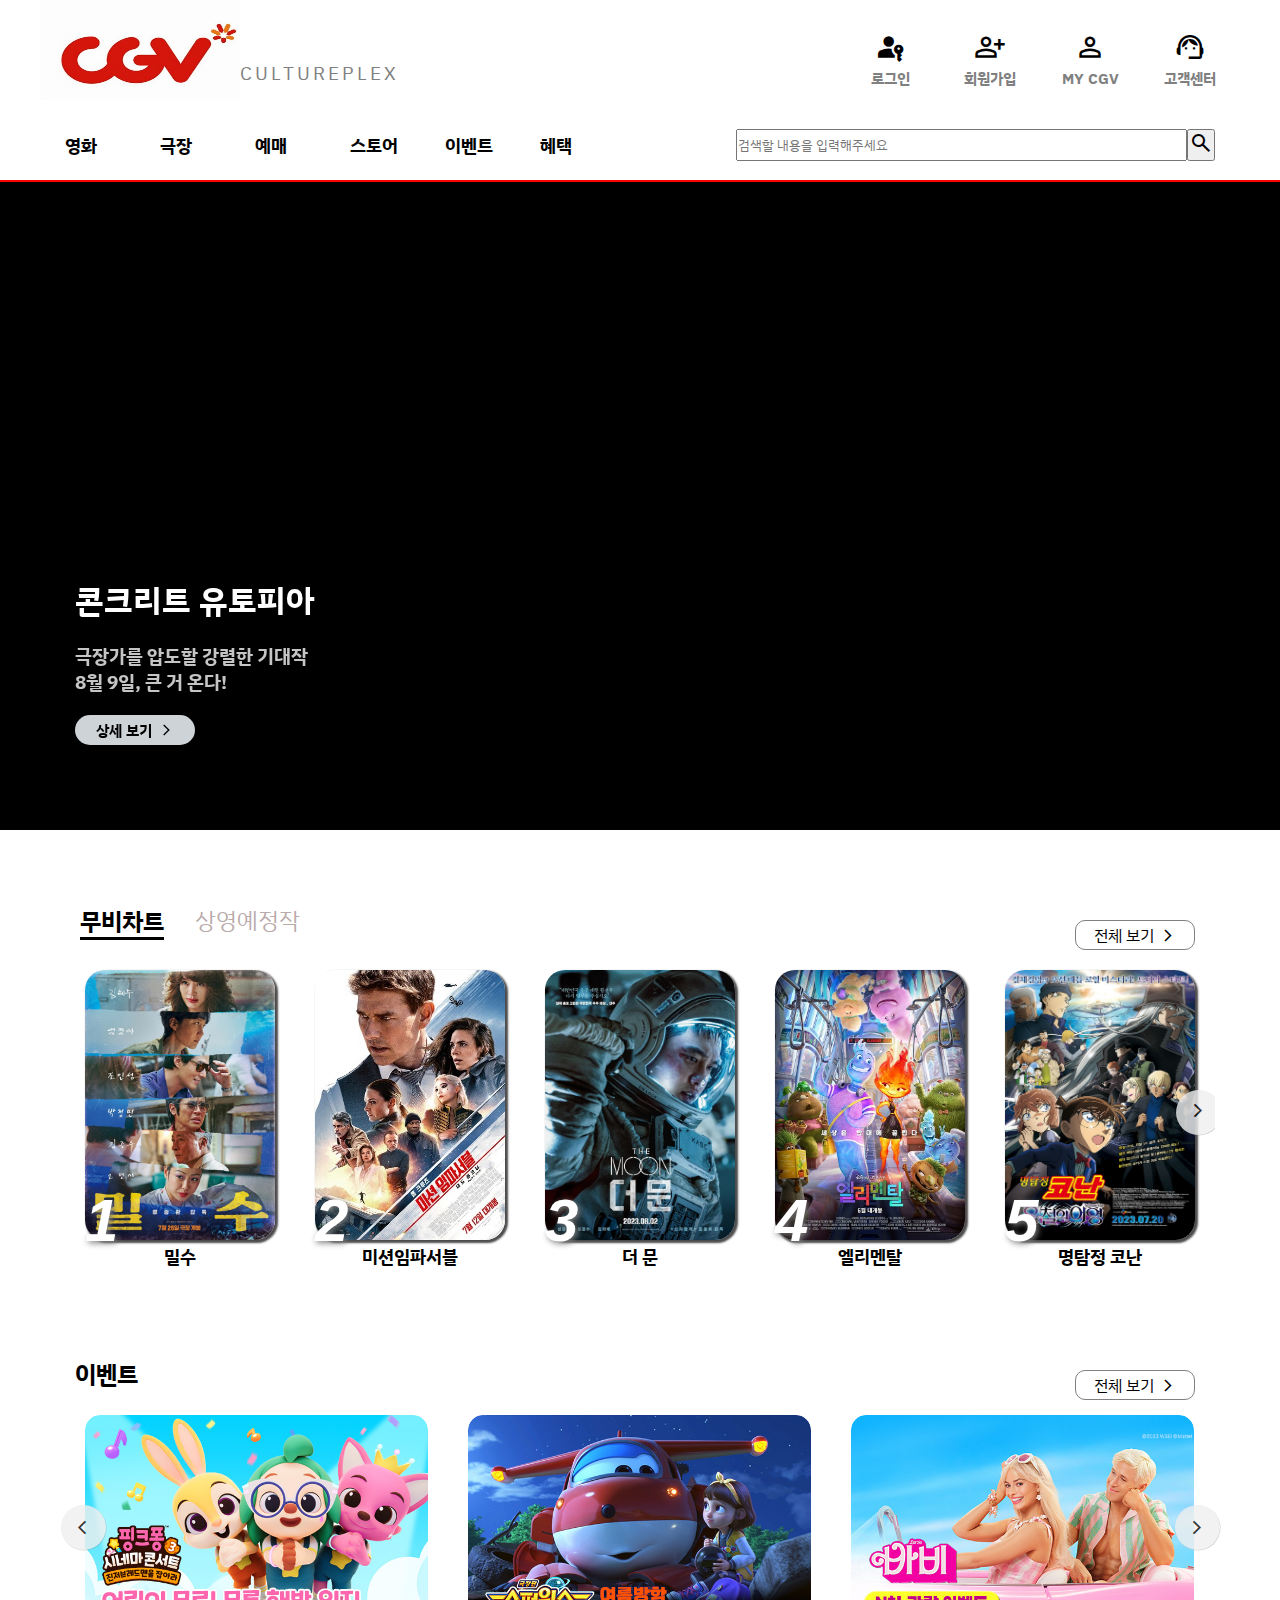
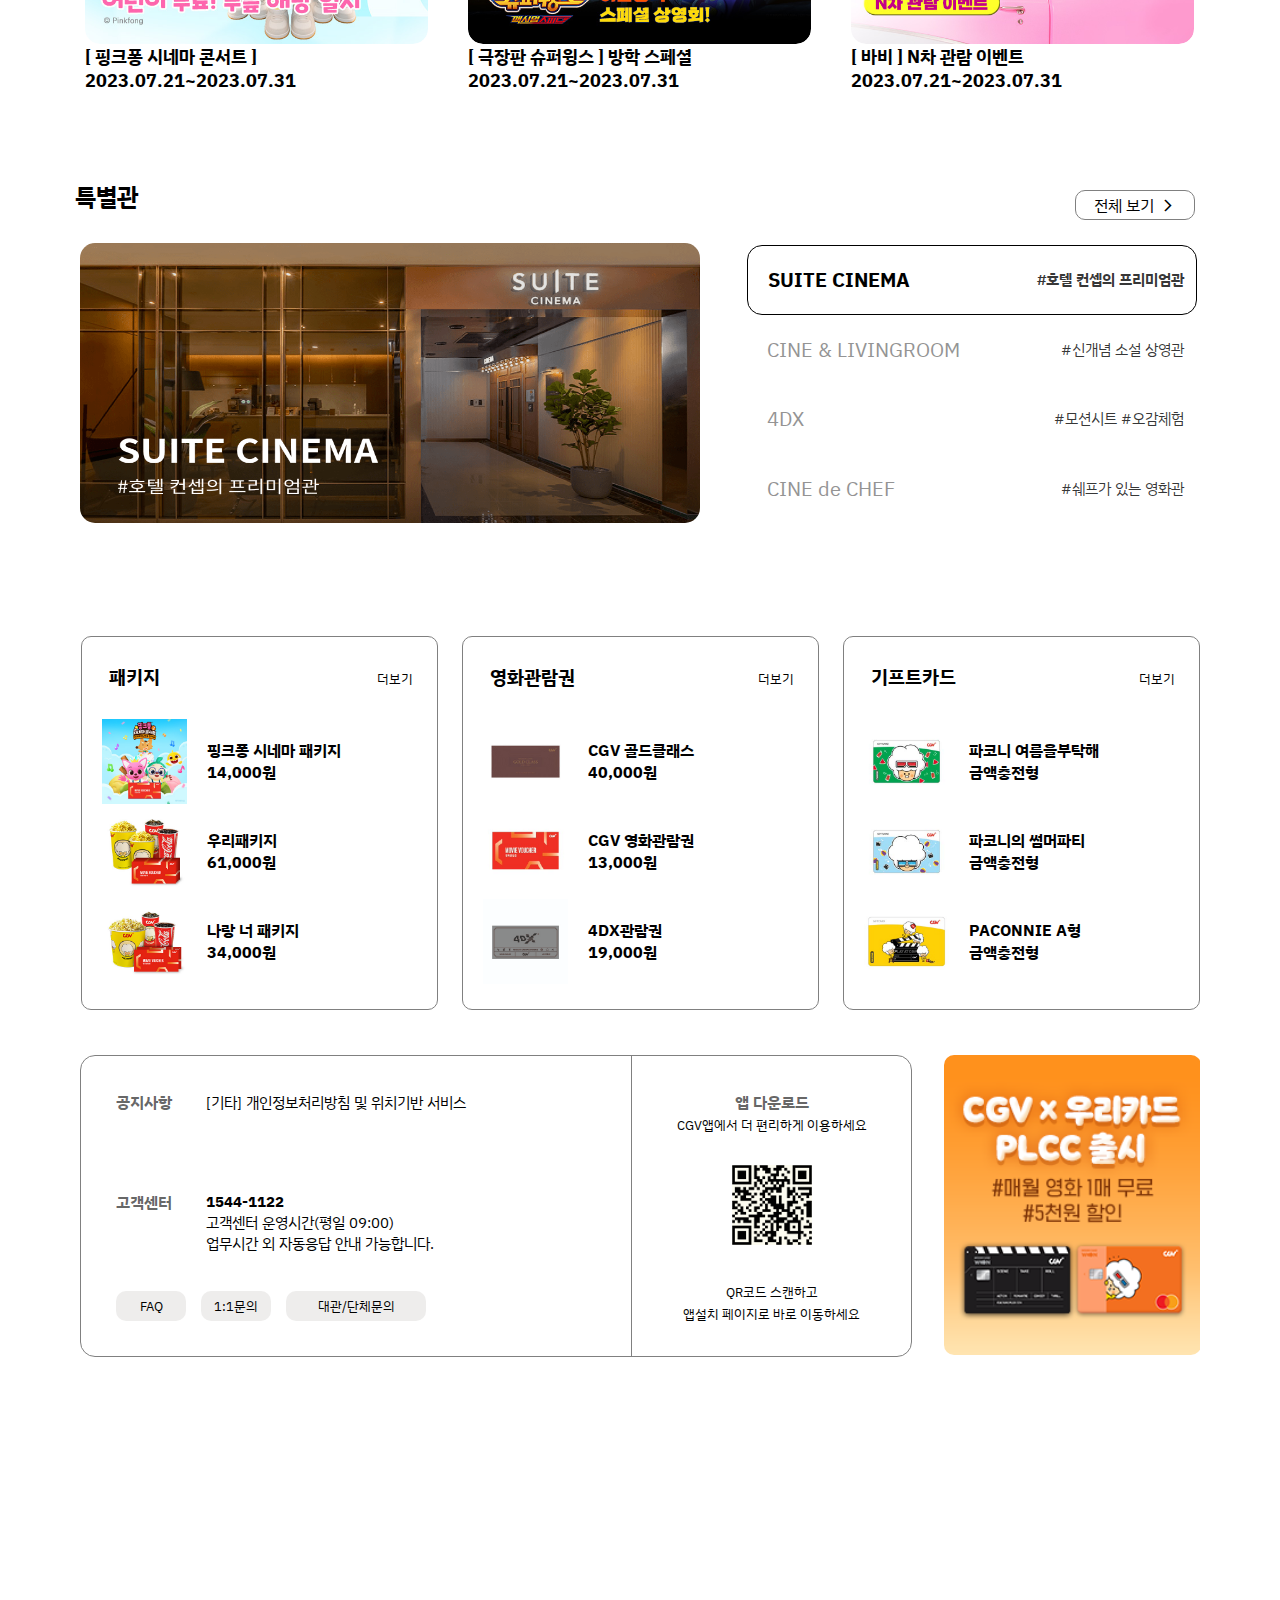
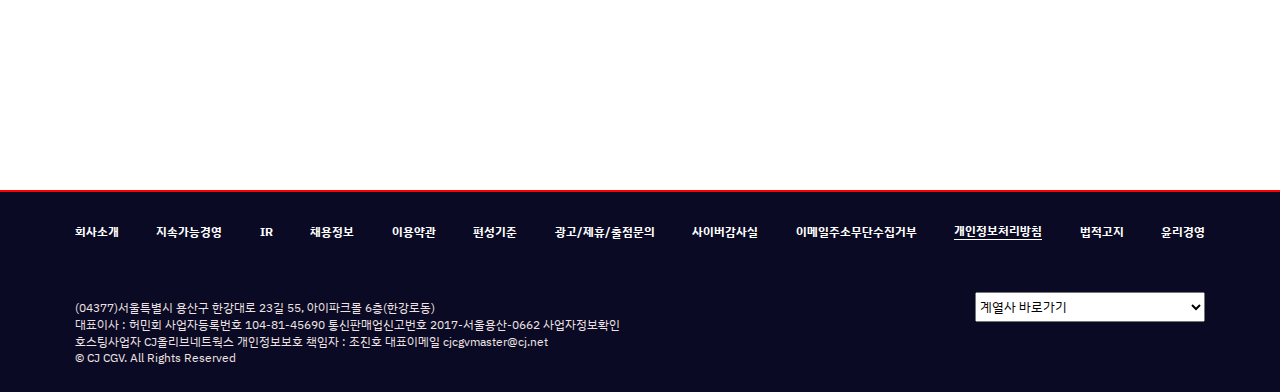
<file: index.html>
<!DOCTYPE html>

<html lang="en">
<head>
<meta charset="UTF-8">
<meta name="viewport" content="width=device-width, initial-scale=1.0">
<meta http-equiv="X-UA-Compatible" content="IE-edge" />

<script src="js/jquery-3.6.4.min.js"></script>
<script src="js/chartSlide.js" defer></script>
<link href="css/style.css" rel="stylesheet">
<script src="js/script.js" defer></script>
<link rel="stylesheet" href="https://fonts.googleapis.com/css2?family=Material+Symbols+Outlined:opsz,wght,FILL,GRAD@48,400,0,0" />
<link rel="preconnect" href="https://fonts.googleapis.com">
<link rel="preconnect" href="https://fonts.gstatic.com" crossorigin>
<link href="https://fonts.googleapis.com/css2?family=IBM+Plex+Sans+KR:wght@300;400&display=swap" rel="stylesheet">
<title>CGV</title>
</head>


<body >
<div class="totalWrap">
<header class="header" >
    <div id="head">
        <nav>
            <div id="mainMenu">
                <ul class="mainMenu">
                <li>          
                    <a href="http://bokbok1234.dothome.co.kr/index.html"> <img src="img/logo_white.jpg" alt="메인로고" class="logo"/></a>
                </li>
                <li>
                    <a href="#"><h2>영화</h2></a>
                    <dl class="subMenu">
                    <dt class="dtTitle"> 영화
                    </dt>
                        <dd><h3>무비차트</h3></dd>
                        <dd><h3>아트하우스</h3></dd>
                        <dd><h3>ICECON</h3></dd>
                    </dl>
                </li>
                <li><a href="#"><h2>극장</h2></a></li>
                <li>
                    <a href="#"><h2>예매</h2></a>
                    <dl class="subMenu"><dt class="dtTitle">
                        예매
                    </dt>
                        <dd><h3>CGV 극장</h3></dd>
                        <dd><h3>특별관</h3></dd>
                    </dl>
                </li>
                <li><a href="#"></a><h2>스토어</h2>
                   
                </li>
                <li><a href="http://bokbok1234.dothome.co.kr/event.html"><h2>이벤트</h2></a>
                    <dl class="subMenu"><dt class="dtTitle">
                        이벤트
                    </dt>
                        <dd><h3>SPECIAL</h3></dd>
                        <dd><h3>영화/예매</h3></dd>
                        <dd><h3>멤버십/CLUB</h3></dd>
                        <dd><h3>제휴할인</h3></dd>
                    </dl>
                </li>
                <li><a href="#"><h2>혜택</h2></a>
                    <dl class="subMenu"><dt class="dtTitle">
                        혜택
                    </dt>
                        <dd><h3>CGV 할인정보</h3></dd>
                        <dd><h3>CLUB 서비스</h3></dd>
                        <dd><h3>VIP 라운지</h3></dd>
                    </dl>
                </li>
                <li>
                    <dl class="subMenu search">
                        <dd>
                            <label for="search"></label>
                            <input type="text" id="search" placeholder="검색할 내용을 입력해주세요"/>
                            <button><span class="material-symbols-outlined">
                                search
                                </span></button>

                        </dd>
                    </dl>
                </li>
            </ul>
            <ul class="userMenu">
               <li ><h2><a href="http://bokbok1234.dothome.co.kr/login.html">로그인</a></h2></li>
                <li><h2><a href="#">회원가입</a></h2></li>
            </ul>
         </div>
        </nav>
    </div>
    <div class="topSection">
        <div class="topContentsWrap">
        <div class="topContents">
            <a href="http://bokbok1234.dothome.co.kr/index.html"> <img src="img/logo_white.jpg" alt="메인로고" class="logo2"/></a>
            <span>CULTUREPLEX</span>
        </div>
        <div class="topLoginSection">
            <ul>
                <li><a href="http://bokbok1234.dothome.co.kr/login.html"><span class="material-symbols-outlined">
                    passkey
                    </span><h4 >로그인</h4></a></li>
                <li><span class="material-symbols-outlined">
                    person_add
                    </span><h4>회원가입</h4>
                </li>
                <li><span class="material-symbols-outlined">
                    person
                    </span><h4>MY CGV</h4></li>
                <li><span class="material-symbols-outlined">
                    support_agent
                    </span><h4>고객센터</h4></li>
            </ul>
        </div>
    </div>
    </div>
    <div id="topHead">
        <nav >
            <div id="mainMenu2">
                <ul class="mainMenu2">
                <li>
                    <a href="#"><h2>영화</h2></a>
                    <dl class="subMenu2">
                    <dt class="dtTitle"> 영화
                    </dt>
                        <dd><h3>무비차트</h3></dd>
                        <dd><h3>아트하우스</h3></dd>
                        <dd><h3>ICECON</h3></dd>
                    </dl>
                </li>
                <li><a href="#"><h2>극장</h2></a></li>
                <li>
                    <a href="#"><h2>예매</h2></a>
                    <dl class="subMenu2"><dt class="dtTitle">
                        예매
                    </dt>
                        <dd><h3>CGV 극장</h3></dd>
                        <dd><h3>특별관</h3></dd>
                    </dl>
                </li>
                <li><a href="#"><h2>스토어</h2></a>
                   
                </li>
                <li><a href="http://bokbok1234.dothome.co.kr/event.html"><h2>이벤트</h2></a>
                    <dl class="subMenu2"><dt class="dtTitle">
                        이벤트
                    </dt>
                        <dd><h3>SPECIAL</h3></dd>
                        <dd><h3>영화/예매</h3></dd>
                        <dd><h3>멤버십/CLUB</h3></dd>
                        <dd><h3>제휴할인</h3></dd>
                    </dl>
                </li>
                <li><a href="#"><h2>혜택</h2></a>
                    <dl class="subMenu2"><dt class="dtTitle">
                        혜택
                    </dt>
                        <dd><h3>CGV 할인정보</h3></dd>
                        <dd><h3>CLUB 서비스</h3></dd>
                        <dd><h3>VIP 라운지</h3></dd>
                    </dl>
                </li>
                
            </ul>
            <div class="topSearch">
                
                <label for="search2"></label>
                <input type="text" id="search2" placeholder="검색할 내용을 입력해주세요"/>
                 <button><span class="material-symbols-outlined">
                        search
                </span>
                </button>

            </div>
         </div>
        </nav>
    </div>
</header>
<main class="main">
    <div class="bannerWrap">
        <div class="mainBanner">
          <div id="first">
            <ul class="bannerTap" >        
                <li>
                    <iframe width="1500" height="600" src="https://www.youtube.com/embed/hAO9a1xSo3M?mute=1&autoplay=1&rel=0&loop=1&playlist=hAO9a1xSo3M&background=1&controls=0"
                    title="YouTube video player" frameborder="0" 
                    allow="accelerometer; autoplay; clipboard-write; encrypted-media; gyroscope; picture-in-picture; web-share" allowfullscreen></iframe>               
                </li>
            </ul>
            <div class="bannerTitle" >
                <h1>콘크리트 유토피아</h1>
                <h3>극장가를 압도할 강렬한 기대작 8월 9일, 큰 거 온다!</h3>
                <button>상세 보기<span class="material-symbols-outlined">
                    arrow_forward_ios
                    </span></button>
            </div>
         </div>
         <div id="second">
            <ul class="bannerTap" >        
                <li>
                    <iframe width="1500" height="600" src="https://www.youtube.com/embed/5O3g8nwlXHo?mute=1&autoplay=1&rel=0&loop=1&playlist=5O3g8nwlXHo&background=1&controls=0"
                    title="YouTube video player" frameborder="0" 
                    allow="accelerometer; autoplay; clipboard-write; encrypted-media; gyroscope; picture-in-picture; web-share" allowfullscreen></iframe>               
                </li>
            </ul>
            <div class="bannerTitle" >
                <h1>더 문</h1>
                <h3>올여름, 우리 같이 달 보러 갈래? <br>광활한 우주의 스펙터클, 예매 GO!</h3>
                <button >상세 보기<span class="material-symbols-outlined">
                    arrow_forward_ios
                    </span></button>
            </div>
        </div>
        <div id="third">
            <ul class="bannerTap" >        
                <li>
                    <iframe width="1200" height="700" src="https://www.youtube.com/embed/59QwUrmzqgM?mute=1&autoplay=1&rel=0&loop=1&playlist=59QwUrmzqgM&background=1&controls=0&start=78"
                    title="YouTube video player" frameborder="0" 
                    allow="accelerometer; autoplay; clipboard-write; encrypted-media; gyroscope; picture-in-picture; web-share" allowfullscreen></iframe>               
                </li>
            </ul>
            <div class="bannerTitle" >
                <h1>메가로돈2</h1>
                <h3>제이슨 스타뎀 VS 메가로돈 리매치!<br>8월 15일 극장 대개봉</h3>
                <button>상세 보기<span class="material-symbols-outlined">
                    arrow_forward_ios
                    </span></button>
            </div>
        </div>
        </div>
    </div>
    <div class="contentWrap">
        <div class="movieTapWrap">
            <ul class="movieTap">
                <li><a href="#panel1" class="on">무비차트</a></li>
                <li><a href="#panel2" >상영예정작</a></li>
            </ul>
            <button class="movieBtn">전체 보기<span class="material-symbols-outlined">
                arrow_forward_ios
                </span></button>
        <div class="tapContents">
            <div class="panel" id="panel1">
                <ul class="movieInfo movieInfo1">
                    <li ><span class="span1">1</span><img src="img/movie1.jpg"  alt="차트1영화"/><span class="span">밀수</span></li>
                    <li ><span class="span1">2</span><img src="img/movie2.jpg"  alt="차트2영화"/><span class="span">미션임파서블</span></li>
                    <li ><span class="span1">3</span><img src="img/movie3.jpeg"  alt="차트3영화"/><span class="span">더 문</span></li>
                    <li ><span class="span1">4</span><img src="img/movie4.jpg" alt="차트4영화"/><span class="span">엘리멘탈</span></li>
                    <li ><span class="span1">5</span><img src="img/movie5.jpg"  alt="차트5영화"/><span class="span">명탐정 코난</span></li>
                    <li ><span class="span1">6</span><img src="img/movie6.jpg"  alt="차트1영화"/><span class="span">비공식 작전</span></li>
                    <li ><span class="span1">7</span><img src="img/movie7.jpg"  alt="차트2영화"/><span class="span">오펜하이머</span></li>
                    <li ><span class="span1">8</span><img src="img/movie8.jpg"  alt="차트3영화"/><span class="span">바비</span></li>
                    <li ><span class="span1">9</span><img src="img/movie9.jpg" alt="차트4영화"/><span class="span">콘크리트 유토피아</span></li>
                    <li ><span class="span1">10</span><img src="img/movie10.jpg"  alt="차트5영화"/><span class="span">인시디어스</span></li>
                </ul>
            </div>
            <div class="panel" id="panel2">
                <ul class="movieInfo">
                    <li><span class="span1">1</span><img src="img/p4.jpg" alt="예정1영화"/><span class="span">핑크퐁 콘서트</span></li>
                    <li><span class="span1">2</span><img src="img/movie1.jpg"  alt="예정2영화"/><span class="span">밀수</span></li>
                    <li><span class="span1">3</span><img src="img/p1.jpeg"  alt="예정3영화"/><span class="span">비닐하우스</span></li>
                    <li><span class="span1">4</span><img src="img/p2.jpg"  alt="예정4영화"/><span class="span">에고이스트</span></li>
                    <li><span class="span1">5</span><img src="img/p3.jpg"  alt="예정5영화"/><span class="span">헌티드 멘션</span></li>
                    <li><span class="span1">6</span><img src="img/p6.jpg" alt="예정1영화"/><span class="span">몬스터 패밀리2</span></li>
                    <li><span class="span1">7</span><img src="img/p7.jpg"  alt="예정2영화"/><span class="span">다섯번째 홍추</span></li>
                    <li><span class="span1">8</span><img src="img/p8.jpg"  alt="예정3영화"/><span class="span">살바도르 달리</span></li>
                    <li><span class="span1">9</span><img src="img/p9.jpg"  alt="예정4영화"/><span class="span">마에스트로</span></li>
                    <li><span class="span1">10</span><img src="img/p10.jpg"  alt="예정5영화"/><span class="span">이름없는 춤</span></li>
                </ul>
            </div>
        </div>
            <button class="left moveBtn">
                <span class="material-symbols-outlined">
                    arrow_back_ios
                </span>
            </button>
            <button class="right moveBtn">
                <span class="material-symbols-outlined">
                    arrow_forward_ios
                </span>
            </button>
           

        </div>
    </div>
    <div class="eventWarp">
        <div class="eventContentsWrap">
            <h2>이벤트</h2>
            <button class="movieBtn" >전체 보기<span class="material-symbols-outlined">
                arrow_forward_ios
                </span></button>
            <ul class="eventContents">
                <li><div class="a">
                    <img src="img/event1.jpg" alt="이벤트1"/></div>
                    <h4>[ 핑크퐁 시네마 콘서트 ]</h4>
                    <p>2023.07.21~2023.07.31</p>
                </li>
                <li><div class="a"> <img src="img/event2.jpg" alt="이벤트2"/></div>
                    <h4>[ 극장판 슈퍼윙스 ] 방학 스페셜</h4>
                    <p>2023.07.21~2023.07.31</p>
                </li>
                <li><div class="a"><img src="img/event3.jpg" alt="이벤트3"/></div>
                    <h4>[ 바비 ] N차 관람 이벤트</h4>
                    <p>2023.07.21~2023.07.31</p>
                </li>
                <li><div class="a"><img src="img/event4.jpg" alt="이벤트4"/></div>
                    <h4>[ 한국영화BIG3 ] IMAX</h4>
                    <p>2023.06.21~2023.09.31</p>
                </li>
                <li><div class="a"><img src="img/event5.jpg" alt="이벤트5"/></div>
                    <h4>[ 밀수 ] 필름마크</h4>
                    <p>2023.07.15~2023.08.31</p>
                </li>
                <li><div class="a"><img src="img/event6.jpg" alt="이벤트6"/></div>
                    <h4>[ 엘리멘탈 ] 흥행감사 이벤트</h4>
                    <p>2023.07.18~2023.07.26</p>
                </li>
            </ul>
            <button class="left2 moveBtn">
                <span class="material-symbols-outlined">
                    arrow_back_ios
                </span>
            </button>
            <button class="right2 moveBtn">
                <span class="material-symbols-outlined">
                    arrow_forward_ios
                </span>
            </button>
        </div>
        
    </div>
    <div class="theaterWrap">
        <h2>특별관</h2>
        <button class="movieBtn">전체 보기<span class="material-symbols-outlined">
            arrow_forward_ios
            </span></button>

        <div class="theaterTapWrap">
            <ul class="theaterTap">
                <li><a href="#theaterPanel1" class="oon theaterTap1">SUITE CINEMA<span class="span2">#호텔 컨셉의 프리미엄관</span></a></li>
                <li><a href="#theaterPanel2" class="theaterTap2">CINE & LIVINGROOM<span class="span2">#신개념 소설 상영관</span></a></li>
                <li><a href="#theaterPanel3" class="theaterTap3">4DX<span class="span2">#모션시트 #오감체험</span></a></li>
                <li><a href="#theaterPanel4" class="theaterTap4">CINE de CHEF<span class="span2">#쉐프가 있는 영화관</span></a></li>
            </ul>
        </div>
        <div class="theaterContents">
            <div class="theaterPanel" id="theaterPanel1">
                <ul class="specialT">
                    <li><a href="#"><div class="a"><img src="img/special1.png"  alt="특별관1"/></div></a></li>
                </ul>
            </div>
            <div class="theaterPanel" id="theaterPanel2">
                <ul class="specialT">
                    <li><a href="#"><div class="a"><img src="img/special2.png"  alt="특별관2"/></div> </a></li>
                </ul>
            </div>
            <div class="theaterPanel" id="theaterPanel3">
                <ul class="specialT">
                    <li><a href="#"><div class="a"><img src="img/special3.png"  alt="특별관3"/></div> </a></li>
                </ul>
                </div>
                <div class="theaterPanel" id="theaterPanel4">
                <ul class="specialT">
                    <li><a href="#"><div class="a"><img src="img/special4.png"  alt="특별관4"/></div> </a></li>
                </ul>
            </div>
        </div>
    </div>
    <div class="giftWrap">
        <div class="giftContentsWrap">
            <div class="packageWrap">
                <h3>패키지</h3>
                <a href="#" class="moreInfo">더보기</a>
                <ul class="wrap"> 
                    <li>
                        <a href="#"><img src="img/package3.jpg" alt="패키지"/>
                            <div class="dd">
                                <h4>핑크퐁 시네마 패키지</h4>14,000원
                            </div>
                        </a>
                    </li>
                    <li>
                        <a href="#"><img src="img/package1.jpg" alt="패키지"/>
                            <div class="dd">
                                <h4>우리패키지</h4>61,000원
                            </div>
                        </a>
                    </li>
                    <li>
                        <a href="#"><img src="img/package2.jpg" alt="패키지"/>
                            <div class="dd">
                                <h4>나랑 너 패키지</h4>34,000원
                            </div>
                        </a>
                    </li>
                </ul>
            </div>
            <div class="movieGiftWrap">
                <h3>영화관람권</h3>
                <a href="#" class="moreInfo">더보기</a>
                <ul> 
                    <li>
                        <a href="#"><img src="img/movieGift1.jpg" alt="관람권1"/>
                            <div class="dd">
                                <h4>CGV 골드클래스</h4>40,000원
                            </div>
                        </a>
                    </li>
                    <li>
                        <a href="#"><img src="img/movieGift2.jpg" alt="관람권2"/>
                            <div class="dd">
                                <h4>CGV 영화관람권</h4>13,000원
                            </div>
                        </a>
                    </li>
                    <li>
                        <a href="#"><img src="img/movieGift3.jpg" alt="관람권3"/>
                            <div class="dd">
                                <h4>4DX관람권</h4>19,000원
                            </div>
                        </a>
                    </li>
                </ul>
            </div>
            <div class="giftCardWrap">
                <h3>기프트카드</h3>
                <a href="#" class="moreInfo">더보기</a>
                <ul> 
                    <li>
                    <a href="#"><img src="img/giftCard1.jpg" alt="패키지"/>
                        <div class="dd">
                        <h4>파코니 여름을부탁해</h4>금액충전형
                        </div>
                    </a>
                </li>
                    <li>
                        <a href="#"><img src="img/giftCard2.jpg" alt="패키지"/>
                            <div class="dd">
                            <h4>파코니의 썸머파티</h4>금액충전형
                            </div>
                        </a>
                    </li>
                    <li>
                        <a href="#"><img src="img/giftCard3.jpg" alt="패키지"/>
                            <div class="dd">
                            <h4>PACONNIE A형</h4>금액충전형
                            </div>
                        </a>
                    </li>
                </ul>
            </div>
        </div>
    </div>
    <div class="etcWrap">
        <div class="etcContentsWrap">
            <div class="etcTwoWrap">
                <div class="boardSection">
                    <div class="board">
                        <p class="boardDt"><strong>공지사항</strong></p>
                        <div class="boardA">
                            <a href="#">[기타] 개인정보처리방침 및 위치기반 서비스</a>
                        </div>
                    </div>
                    <div class="customerHelp">
                        <dl>
                            <dt class="boardDt">
                                <strong>고객센터</strong>
                            </dt>
                            <dd class="boardContent">
                                <strong>1544-1122</strong>
                                <p>고객센터 운영시간(평일 09:00)</p>
                                <p>업무시간 외 자동응답 안내 가능합니다.</p>
                            </dd>
                        </dl>
                    </div>
                    <div class="boardBtn">
                        <button class="boardBtn2 ">FAQ</button>
                        <button class="boardBtn2 ">1:1문의</button>
                        <button class="boardBtn3 ">대관/단체문의</button>
                    </div>
                </div>
           <div class="AppSection">
                <dl>
                    <dt>
                        <strong style="color: rgba(0, 0, 0, 0.61);">앱 다운로드</strong>
                        <p><span class="CGVAppP">CGV앱에서 더 편리하게 이용하세요</span></p>
                    </dt>
                    <dd>
                        <img src="img/QRcode.gif" alt="QR코드"/>
                    </dd>
                    <dd>
                        <p><span class="CGVAppP">QR코드 스캔하고</span></p>
                        <p><span class="CGVAppP">앱설치 페이지로 바로 이동하세요</span></p>
                    </dd>
                </dl>
            </div>
           </div>
           <div class="moveBannerWrap">
                <div class="moveBannerSection">
                    <a href="#"><img src="img/movingBanner.png" class='i' alt="moving"/></a>
                    <a href="#"><img src="img/movingBanner3.png" class="i2" alt="moving"/></a>
                </div>
            </div>
        </div>
    </div>
</main>
</div>
<footer class="footer">
    <div class="footerWrap">
        <div class="footerContents">
            <ul>
                <li><a href="#"><h5>회사소개</h5></a></li>
                <li><a href="#"><h5>지속가능경영</h5></a></li>
                <li><a href="#"><h5>IR</h5></a></li>
                <li><a href="#"><h5>채용정보</h5></a></li>
                <li><a href="#"><h5>이용약관</h5></a></li>
                <li><a href="#"><h5>편성기준</h5></a></li>
                <li><a href="#"><h5>광고/제휴/출점문의</h5></a></li>
                <li><a href="#"><h5>사이버감사실</h5></a></li>
                <li><a href="#"><h5>이메일주소무단수집거부</h5></a></li>
                <li><a href="#"><h5 class="strong">개인정보처리방침</h5></a></li>
                <li><a href="#"><h5>법적고지</h5></a></li>
                <li><a href="#"><h5>윤리경영</h5></a></li>
            </ul>
        </div>
        <div class="address">
            <ul>
                <li>(04377)서울특별시 용산구 한강대로 23길 55, 아이파크몰 6층(한강로동)</li>
                <li>대표이사 :
                    허민회
                    사업자등록번호
                    104-81-45690
                    통신판매업신고번호
                    2017-서울용산-0662 사업자정보확인</li>
                <li>호스팅사업자
                    CJ올리브네트웍스
                    개인정보보호 책임자 : 
                    조진호
                    대표이메일
                    cjcgvmaster@cj.net</li>
                <li>&copy; CJ CGV. All Rights Reserved</li>
            </ul>
        </div>
        <div class="option">
            <label for="goFamily" class="familySite">CJ그룹 계열사 바로가기</label>
            <select id="goFamily" >
                <option value="#none" class="familysiteTitle">계열사 바로가기</option>
                <optgroup label="CJ그룹">
                    <option value="https://www.cj.net/">CJ주식회사</option>
                </optgroup>
                <optgroup label="식품 & 식품서비스">
                    <option value="https://www.cj.co.kr/kr/index">CJ제일제당</option>
                    <option value="https://www.cjfoodville.co.kr/main.asp">CJ푸드빌</option>
                    <option value="https://www.cjfreshway.com/index.jsp">CJ프레시웨이</option>
                </optgroup>
                <optgroup label="생명공학">
                    <option value="https://www.cj.co.kr/kr/about/business/bio">CJ 제일제당 BIO사업부문</option>
                    <option value="https://www.cj.co.kr/kr/about/business/bio">CJ FEED&CARD </option>
                </optgroup>
                <optgroup label="물류 & 신유통">
                    <option value="https://www.cjlogistics.com/ko/main">CJ 대한통운</option>
                    <option value="http://www.cjenc.co.kr/kr/Default.asp">CJ 대한통운 건설부문</option>
                    <option value="https://www.oliveyoung.co.kr/store/company/brandStory.do">CJ 올리브영</option>
                    <option value="https://www.cjolivenetworks.co.kr/">CJ 올리브네트웍스</option>
                    <option value="https://www.cjenm.com/ko/">CJ ENM 커머스부문</option>
                </optgroup>
            </select>
        </div>
    </div>
</footer>
    <button class="top" >
        <span 
        class="material-symbols-outlined">
        arrow_upward
        </span>
    </button>
</body>
</html>
</file>
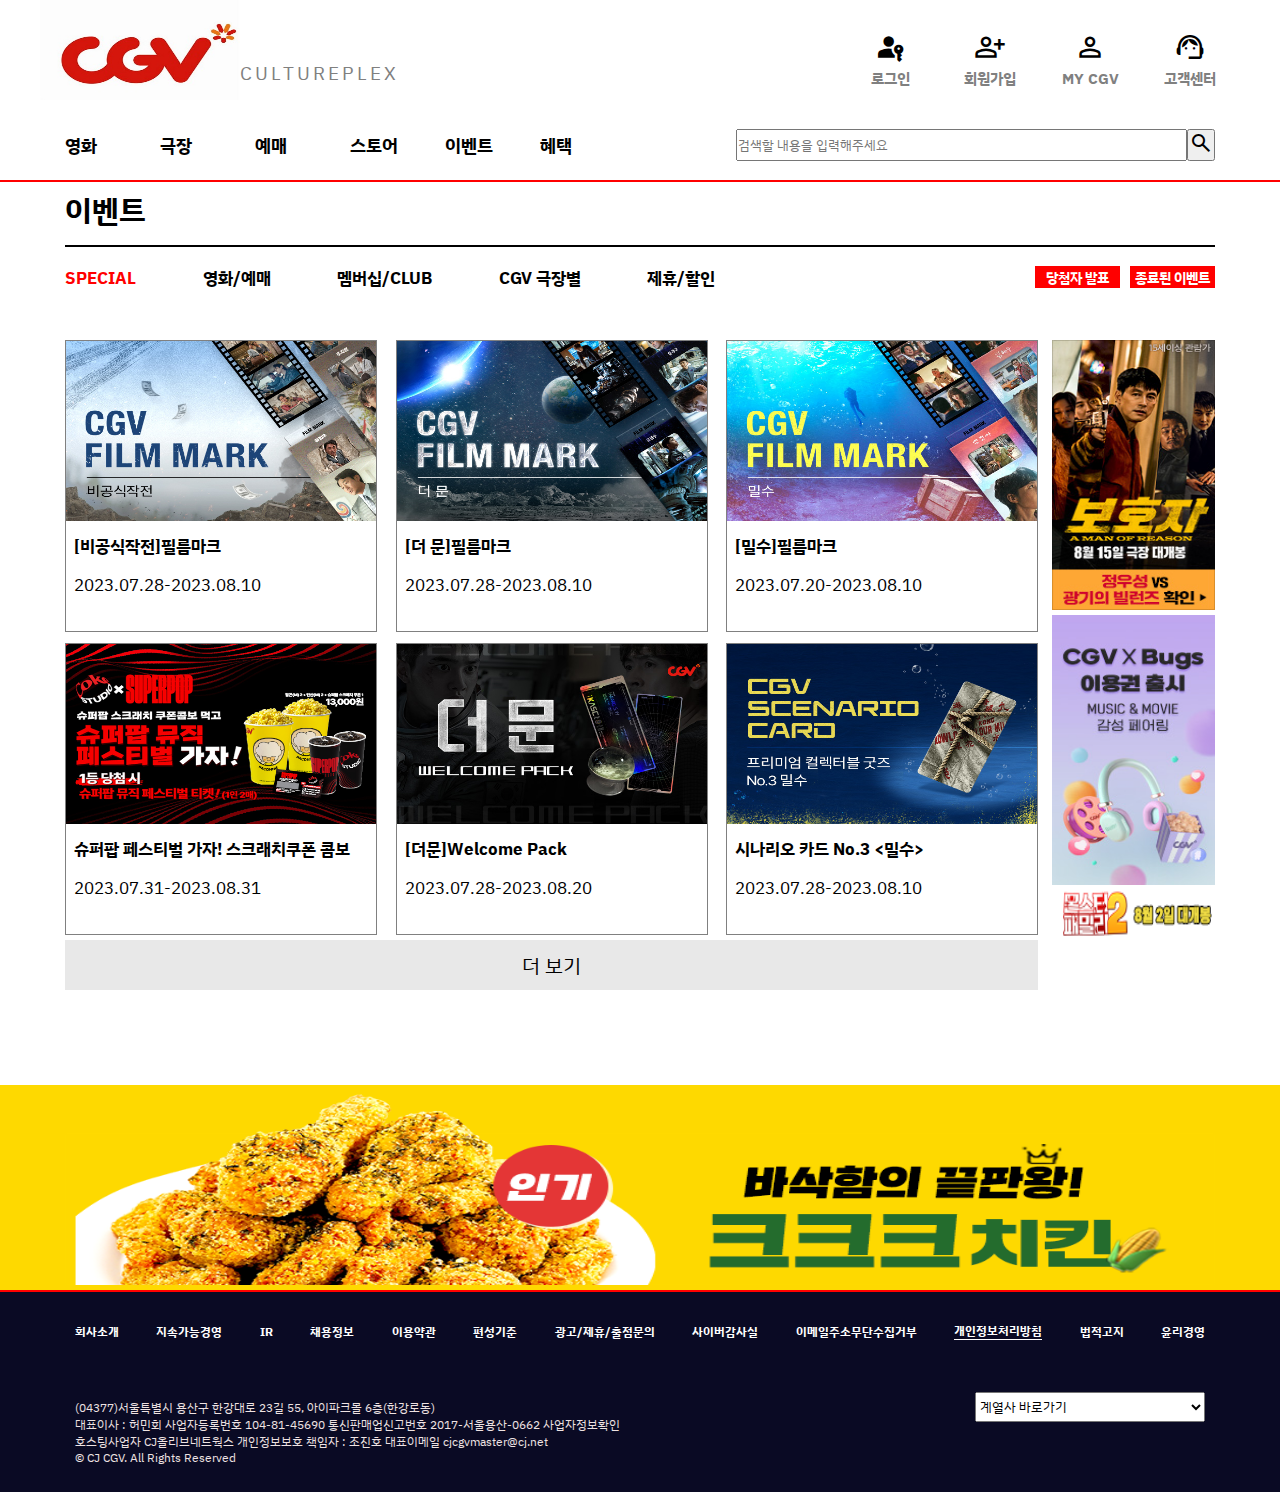
<file: event.html>
<!DOCTYPE html>
<html lang="en">
<head>
    <meta charset="UTF-8">
<meta name="viewport" content="width=device-width, initial-scale=1.0">
<meta http-equiv="X-UA-Compatible" content="IE-edge" />
    <script src="js/script.js" defer></script>
    <script src="js/event.js" defer></script>

    <script src="js/jquery-3.6.4.min.js"></script>
    <link href="css/event.css" rel="stylesheet"/>
    <link href="css/style.css" rel="stylesheet"/>
    <link rel="stylesheet" href="https://fonts.googleapis.com/css2?family=Material+Symbols+Outlined:opsz,wght,FILL,GRAD@48,400,0,0" />
    <link rel="preconnect" href="https://fonts.googleapis.com">
    <link rel="preconnect" href="https://fonts.gstatic.com" crossorigin>
    <title>CGV_Event</title>
</head>
<body>
    <div class="totalWrap">
        <header class="header" >
            <div id="head">
                <nav>
                    <div id="mainMenu">
                        <ul class="mainMenu">
                        <li>          
                            <a href="http://bokbok1234.dothome.co.kr/index.html"> <img src="img/logo_white.jpg" alt="메인로고" class="logo"/></a>
                        </li>
                        <li>
                            <a href="#"><h2>영화</h2></a>
                            <dl class="subMenu">
                            <dt class="dtTitle"> 영화
                            </dt>
                                <dd><h3>무비차트</h3></dd>
                                <dd><h3>아트하우스</h3></dd>
                                <dd><h3>ICECON</h3></dd>
                            </dl>
                        </li>
                        <li><a href="#"><h2>극장</h2></a></li>
                        <li>
                            <a href="#"><h2>예매</h2></a>
                            <dl class="subMenu"><dt class="dtTitle">
                                예매
                            </dt>
                                <dd><h3>CGV 극장</h3></dd>
                                <dd><h3>특별관</h3></dd>
                            </dl>
                        </li>
                        <li><a href="#"></a><h2>스토어</h2>
                           
                        </li>
                        <li><a href="http://bokbok1234.dothome.co.kr/event.html"><h2>이벤트</h2></a>
                            <dl class="subMenu"><dt class="dtTitle">
                                이벤트
                            </dt>
                                <dd><h3>SPECIAL</h3></dd>
                                <dd><h3>영화/예매</h3></dd>
                                <dd><h3>멤버십/CLUB</h3></dd>
                                <dd><h3>제휴할인</h3></dd>
                            </dl>
                        </li>
                        <li><a href="#"><h2>혜택</h2></a>
                            <dl class="subMenu"><dt class="dtTitle">
                                혜택
                            </dt>
                                <dd><h3>CGV 할인정보</h3></dd>
                                <dd><h3>CLUB 서비스</h3></dd>
                                <dd><h3>VIP 라운지</h3></dd>
                            </dl>
                        </li>
                        <li>
                            <dl class="subMenu search">
                                <dd>
                                    <label for="search"></label>
                                    <input type="text" id="search" placeholder="검색할 내용을 입력해주세요"/>
                                    <button><span class="material-symbols-outlined">
                                        search
                                        </span></button>
        
                                </dd>
                            </dl>
                        </li>
                    </ul>
                    <ul class="userMenu">
                       <li ><h2><a href="http://bokbok1234.dothome.co.kr/login.html">로그인</a></h2></li>
                        <li><h2><a href="#">회원가입</a></h2></li>
                    </ul>
                 </div>
                </nav>
            </div>
            <div class="topSection">
                <div class="topContentsWrap">
                <div class="topContents">
                    <a href="http://bokbok1234.dothome.co.kr/index.html"> <img src="img/logo_white.jpg" alt="메인로고" class="logo2"/></a>
                    <span>CULTUREPLEX</span>
                </div>
                <div class="topLoginSection">
                    <ul>
                        <li><a href="http://bokbok1234.dothome.co.kr/login.html"><span class="material-symbols-outlined">
                            passkey
                            </span><h4 >로그인</h4></a></li>
                        <li><span class="material-symbols-outlined">
                            person_add
                            </span><h4>회원가입</h4>
                        </li>
                        <li><span class="material-symbols-outlined">
                            person
                            </span><h4>MY CGV</h4></li>
                        <li><span class="material-symbols-outlined">
                            support_agent
                            </span><h4>고객센터</h4></li>
                    </ul>
                </div>
            </div>
            </div>
            <div id="topHead">
                <nav >
                    <div id="mainMenu2">
                        <ul class="mainMenu2">
                        <li>
                            <a href="#"><h2>영화</h2></a>
                            <dl class="subMenu2">
                            <dt class="dtTitle"> 영화
                            </dt>
                                <dd><h3>무비차트</h3></dd>
                                <dd><h3>아트하우스</h3></dd>
                                <dd><h3>ICECON</h3></dd>
                            </dl>
                        </li>
                        <li><a href="#"><h2>극장</h2></a></li>
                        <li>
                            <a href="#"><h2>예매</h2></a>
                            <dl class="subMenu2"><dt class="dtTitle">
                                예매
                            </dt>
                                <dd><h3>CGV 극장</h3></dd>
                                <dd><h3>특별관</h3></dd>
                            </dl>
                        </li>
                        <li><a href="#"><h2>스토어</h2></a>
                           
                        </li>
                        <li><a href="http://bokbok1234.dothome.co.kr/event.html"><h2>이벤트</h2></a>
                            <dl class="subMenu2"><dt class="dtTitle">
                                이벤트
                            </dt>
                                <dd><h3>SPECIAL</h3></dd>
                                <dd><h3>영화/예매</h3></dd>
                                <dd><h3>멤버십/CLUB</h3></dd>
                                <dd><h3>제휴할인</h3></dd>
                            </dl>
                        </li>
                        <li><a href="#"><h2>혜택</h2></a>
                            <dl class="subMenu2"><dt class="dtTitle">
                                혜택
                            </dt>
                                <dd><h3>CGV 할인정보</h3></dd>
                                <dd><h3>CLUB 서비스</h3></dd>
                                <dd><h3>VIP 라운지</h3></dd>
                            </dl>
                        </li>
                        
                    </ul>
                    <div class="topSearch">
                        
                        <label for="search2"></label>
                        <input type="text" id="search2" placeholder="검색할 내용을 입력해주세요"/>
                         <button><span class="material-symbols-outlined">
                                search
                        </span>
                        </button>
        
                    </div>
                 </div>
                </nav>
            </div>
        </header>
    <main>
        <div class="eventTotalWrap">
        <div class="eventWrap">
                <h4>이벤트</h4>
                <div class="eventMenuWrap"> 

                <div class="eventMenu">
                <ul>
                    <li><a href="" style="color: red;">SPECIAL</a></li>
                    <li><a href="">영화/예매</a></li>
                    <li><a href="">멤버십/CLUB</a></li>
                    <li><a href="">CGV 극장별</a></li>
                    <li><a href="">제휴/할인</a></li>

                </ul>
            </div>
                <div class="eventSmallMenu">
                    <ul>
                        <li><a href="">당첨자 발표</a></li>
                        <li><a href="">종료된 이벤트</a></li>
                    </ul>
                </div>
            </div>
        </div>
        
        <div class="eventContentsWrap">
            <div class="eventMainSection">
                <section class="eventImgSection">
                    <ul id="section">
                        <li>
                            <a href="">
                                <img src="img/eventPageimg1.jpg" alt="이벤트1"/>
                                <h4>[비공식작전]필름마크</h4>
                                <p>2023.07.28-2023.08.10</p>
                            </a>
                        </li>
                        <li>
                            <a href="">
                                <img src="img/eventPageimg2.jpg" alt="이벤트1"/>
                                <h4>[더 문]필름마크</h4>
                                <p>2023.07.28-2023.08.10</p>
                            </a>
                        </li>
                  
                        <li>
                            <a href="">
                                <img src="img/eventPageimg3.jpg" alt="이벤트1"/>
                                <h4>[밀수]필름마크</h4>
                                <p>2023.07.20-2023.08.10</p>
                            </a>
                        </li>
                         <li>
                            <a href="">
                                <img src="img/eventPageimg4.jpg" alt="이벤트1"/>
                                <h4>슈퍼팝 페스티벌 가자! 스크래치쿠폰 콤보</h4>
                                <p>2023.07.31-2023.08.31</p>
                            </a>
                        </li>
                        <li>
                            <a href="">
                                <img src="img/eventPageimg5.jpg" alt="이벤트1"/>
                                <h4>[더문]Welcome Pack</h4>
                                <p>2023.07.28-2023.08.20</p>
                            </a>
                        </li>

                         <li>
                            <a href="">
                                <img src="img/eventPageimg6.jpg" alt="이벤트1"/>
                                <h4>시나리오 카드 No.3 &lt;밀수&gt;</h4>
                                <p>2023.07.28-2023.08.10</p>
                            </a>
                        </li> 
                    </ul>
                    <button class="moreEventBtn" onclick="moreBtn()">더 보기</button>
                    
                </section>

            </div>
            <div class="eventSideSection">
                
                <ul>
                    <li><a href=""><img src="img/eventSideBanner1.jpg" alt="이벤트배너1" class="advBanner1"/></a></li>
                    <li><a href=""><img src="img/eventSideBanner2.jpg" alt="이벤트배너2" class="advBanner1"/></a></li>
                    <li><a href=""><img src="img/eventSideBanner3.jpg" alt="이벤트배너3" class="advBanner2"/></a></li>

                </ul>

            </div>
            
           
        </div>
    </div>
    </main>
</div>
<footer class="footer">
    <div class="footerAdvWrap">
        <div class="footerAdv">

            <a href="#"> <img src="img/eventPageAdv.png" alt="푸터광고1"></a>

        </div>
    </div>
        <div class="footerWrap">
           
            <div class="footerContents">
                <ul>
                    <li><a href="#"><h5>회사소개</h5></a></li>
                    <li><a href="#"><h5>지속가능경영</h5></a></li>
                    <li><a href="#"><h5>IR</h5></a></li>
                    <li><a href="#"><h5>채용정보</h5></a></li>
                    <li><a href="#"><h5>이용약관</h5></a></li>
                    <li><a href="#"><h5>편성기준</h5></a></li>
                    <li><a href="#"><h5>광고/제휴/출점문의</h5></a></li>
                    <li><a href="#"><h5>사이버감사실</h5></a></li>
                    <li><a href="#"><h5>이메일주소무단수집거부</h5></a></li>
                    <li><a href="#"><h5 class="strong">개인정보처리방침</h5></a></li>
                    <li><a href="#"><h5>법적고지</h5></a></li>
                    <li><a href="#"><h5>윤리경영</h5></a></li>
                </ul>
            </div>
            <div class="address">
                <ul>
                    <li>(04377)서울특별시 용산구 한강대로 23길 55, 아이파크몰 6층(한강로동)</li>
                    <li>대표이사 :
                        허민회
                        사업자등록번호
                        104-81-45690
                        통신판매업신고번호
                        2017-서울용산-0662 사업자정보확인</li>
                    <li>호스팅사업자
                        CJ올리브네트웍스
                        개인정보보호 책임자 : 
                        조진호
                        대표이메일
                        cjcgvmaster@cj.net</li>
                    <li>&copy; CJ CGV. All Rights Reserved</li>
                </ul>
            </div>
            <div class="option">
                <label for="goFamily" class="familySite">CJ그룹 계열사 바로가기</label>
                <select id="goFamily" >
                    <option value="#none" class="familysiteTitle">계열사 바로가기</option>
                    <optgroup label="CJ그룹">
                        <option value="https://www.cj.net/">CJ주식회사</option>
                    </optgroup>
                    <optgroup label="식품 & 식품서비스">
                        <option value="https://www.cj.co.kr/kr/index">CJ제일제당</option>
                        <option value="https://www.cjfoodville.co.kr/main.asp">CJ푸드빌</option>
                        <option value="https://www.cjfreshway.com/index.jsp">CJ프레시웨이</option>
                    </optgroup>
                    <optgroup label="생명공학">
                        <option value="https://www.cj.co.kr/kr/about/business/bio">CJ 제일제당 BIO사업부문</option>
                        <option value="https://www.cj.co.kr/kr/about/business/bio">CJ FEED&CARD </option>
                    </optgroup>
                    <optgroup label="물류 & 신유통">
                        <option value="https://www.cjlogistics.com/ko/main">CJ 대한통운</option>
                        <option value="http://www.cjenc.co.kr/kr/Default.asp">CJ 대한통운 건설부문</option>
                        <option value="https://www.oliveyoung.co.kr/store/company/brandStory.do">CJ 올리브영</option>
                        <option value="https://www.cjolivenetworks.co.kr/">CJ 올리브네트웍스</option>
                        <option value="https://www.cjenm.com/ko/">CJ ENM 커머스부문</option>
                    </optgroup>
                </select>
            </div>
        </div>
    </footer>
        <button class="top" >
            <span 
            class="material-symbols-outlined">
            arrow_upward
            </span>
        </button>
</body>
</html>
</file>
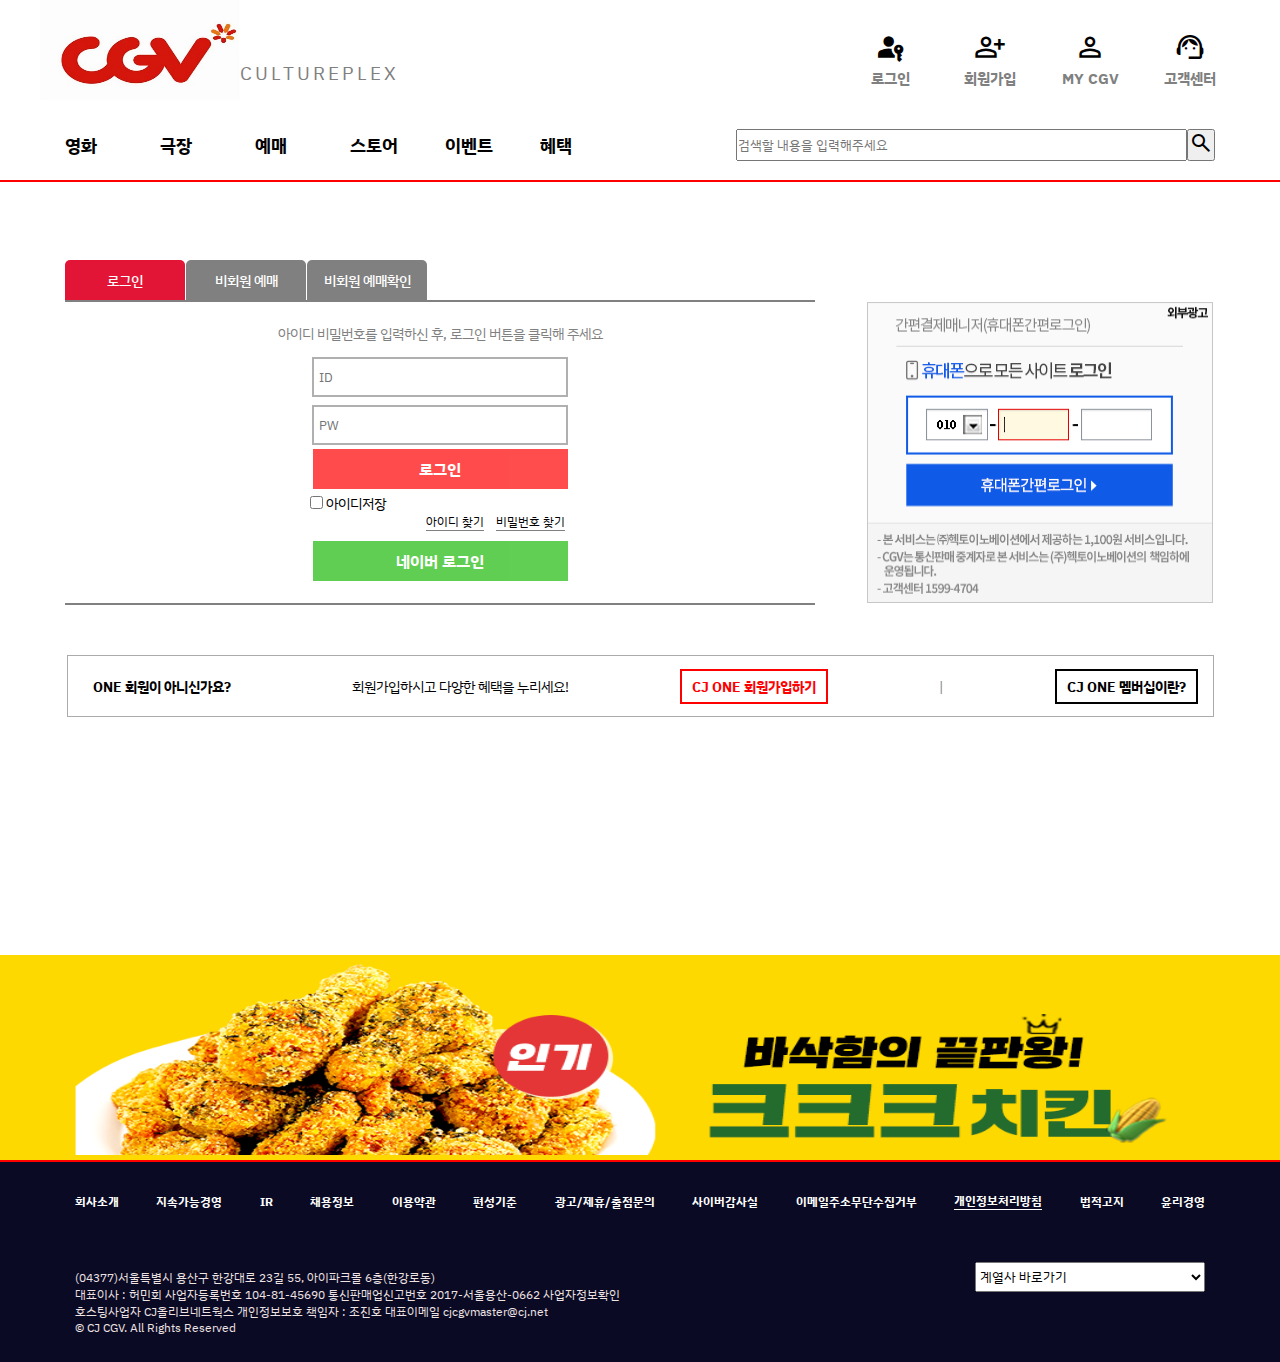
<file: login.html>
<!DOCTYPE html>
<html lang="en">
<head>
    <meta charset="UTF-8">
    <meta name="viewport" content="width=device-width, initial-scale=1.0">
    <meta http-equiv="X-UA-Compatible" content="IE-edge" />

    <script src="js/script.js" defer></script>
    <script src="js/jquery-3.6.4.min.js"></script>

    <link href="css/login.css" rel="stylesheet"/>
    <link href="css/style.css" rel="stylesheet"/>
    <link rel="stylesheet" href="https://fonts.googleapis.com/css2?family=Material+Symbols+Outlined:opsz,wght,FILL,GRAD@48,400,0,0" />
    <link rel="preconnect" href="https://fonts.googleapis.com">
    <link rel="preconnect" href="https://fonts.gstatic.com" crossorigin>

    <title>CGV_Login</title>
</head>
<body>
    <div class="totalWrap">
        <header class="header" >
            <div id="head">
                <nav>
                    <div id="mainMenu">
                        <ul class="mainMenu">
                        <li>          
                            <a href="http://bokbok1234.dothome.co.kr/index.html"> <img src="img/logo_white.jpg" alt="메인로고" class="logo"/></a>
                        </li>
                        <li>
                            <a href="#"><h2>영화</h2></a>
                            <dl class="subMenu">
                            <dt class="dtTitle"> 영화
                            </dt>
                                <dd><h3>무비차트</h3></dd>
                                <dd><h3>아트하우스</h3></dd>
                                <dd><h3>ICECON</h3></dd>
                            </dl>
                        </li>
                        <li><a href="#"><h2>극장</h2></a></li>
                        <li>
                            <a href="#"><h2>예매</h2></a>
                            <dl class="subMenu"><dt class="dtTitle">
                                예매
                            </dt>
                                <dd><h3>CGV 극장</h3></dd>
                                <dd><h3>특별관</h3></dd>
                            </dl>
                        </li>
                        <li><a href="#"></a><h2>스토어</h2>
                           
                        </li>
                        <li><a href="http://bokbok1234.dothome.co.kr/event.html"><h2>이벤트</h2></a>
                            <dl class="subMenu"><dt class="dtTitle">
                                이벤트
                            </dt>
                                <dd><h3>SPECIAL</h3></dd>
                                <dd><h3>영화/예매</h3></dd>
                                <dd><h3>멤버십/CLUB</h3></dd>
                                <dd><h3>제휴할인</h3></dd>
                            </dl>
                        </li>
                        <li><a href="#"><h2>혜택</h2></a>
                            <dl class="subMenu"><dt class="dtTitle">
                                혜택
                            </dt>
                                <dd><h3>CGV 할인정보</h3></dd>
                                <dd><h3>CLUB 서비스</h3></dd>
                                <dd><h3>VIP 라운지</h3></dd>
                            </dl>
                        </li>
                        <li>
                            <dl class="subMenu search">
                                <dd>
                                    <label for="search"></label>
                                    <input type="text" id="search" placeholder="검색할 내용을 입력해주세요"/>
                                    <button><span class="material-symbols-outlined">
                                        search
                                        </span></button>
        
                                </dd>
                            </dl>
                        </li>
                    </ul>
                    <ul class="userMenu">
                       <li ><h2><a href="http://bokbok1234.dothome.co.kr/login.html">로그인</a></h2></li>
                        <li><h2><a href="#">회원가입</a></h2></li>
                    </ul>
                 </div>
                </nav>
            </div>
            <div class="topSection">
                <div class="topContentsWrap">
                <div class="topContents">
                    <a href="http://bokbok1234.dothome.co.kr/index.html"> <img src="img/logo_white.jpg" alt="메인로고" class="logo2"/></a>
                    <span>CULTUREPLEX</span>
                </div>
                <div class="topLoginSection">
                    <ul>
                        <li><a href="http://bokbok1234.dothome.co.kr/login.html"><span class="material-symbols-outlined">
                            passkey
                            </span><h4 >로그인</h4></a></li>
                        <li><span class="material-symbols-outlined">
                            person_add
                            </span><h4>회원가입</h4>
                        </li>
                        <li><span class="material-symbols-outlined">
                            person
                            </span><h4>MY CGV</h4></li>
                        <li><span class="material-symbols-outlined">
                            support_agent
                            </span><h4>고객센터</h4></li>
                    </ul>
                </div>
            </div>
            </div>
            <div id="topHead">
                <nav >
                    <div id="mainMenu2">
                        <ul class="mainMenu2">
                        <li>
                            <a href="#"><h2>영화</h2></a>
                            <dl class="subMenu2">
                            <dt class="dtTitle"> 영화
                            </dt>
                                <dd><h3>무비차트</h3></dd>
                                <dd><h3>아트하우스</h3></dd>
                                <dd><h3>ICECON</h3></dd>
                            </dl>
                        </li>
                        <li><a href="#"><h2>극장</h2></a></li>
                        <li>
                            <a href="#"><h2>예매</h2></a>
                            <dl class="subMenu2"><dt class="dtTitle">
                                예매
                            </dt>
                                <dd><h3>CGV 극장</h3></dd>
                                <dd><h3>특별관</h3></dd>
                            </dl>
                        </li>
                        <li><a href="#"><h2>스토어</h2></a>
                           
                        </li>
                        <li><a href="http://bokbok1234.dothome.co.kr/event.html"><h2>이벤트</h2></a>
                            <dl class="subMenu2"><dt class="dtTitle">
                                이벤트
                            </dt>
                                <dd><h3>SPECIAL</h3></dd>
                                <dd><h3>영화/예매</h3></dd>
                                <dd><h3>멤버십/CLUB</h3></dd>
                                <dd><h3>제휴할인</h3></dd>
                            </dl>
                        </li>
                        <li><a href="#"><h2>혜택</h2></a>
                            <dl class="subMenu2"><dt class="dtTitle">
                                혜택
                            </dt>
                                <dd><h3>CGV 할인정보</h3></dd>
                                <dd><h3>CLUB 서비스</h3></dd>
                                <dd><h3>VIP 라운지</h3></dd>
                            </dl>
                        </li>
                        
                    </ul>
                    <div class="topSearch">
                        
                        <label for="search2"></label>
                        <input type="text" id="search2" placeholder="검색할 내용을 입력해주세요"/>
                         <button><span class="material-symbols-outlined">
                                search
                        </span>
                        </button>
        
                    </div>
                 </div>
                </nav>
            </div>
        </header>
    <main>
        <div class="loginWrap">
            <div class="loginSection">
                <ul>
                    <li style="background-color: rgb(226, 21, 55);">로그인</li>
                    <li>비회원 예매</li>
                    <li>비회원 예매확인</li>
                </ul>
            </div>
            <div class="login-advWrap">
            <div class="formWrap">
                <form accept="">
                    <fieldset>
                        <legend>로그인섹션</legend>
                            <dl class="formDl">
                                <dt>아이디 비밀번호를 입력하신 후, 로그인 버튼을 클릭해 주세요</dt>
                                <dd>
                                    <label for="userlogin"></label>
                                    <input type="text" id="id" placeholder="ID" required/>
                                    <input type="password" id="password" placeholder="PW" required/>
                                </dd>
                                <dd>
                                    <button class="loginBtn" type="">로그인</button>
                                </dd>
                                <dd class="login_text">
                                    <label for="idCheck"></label>
                                    <input type="checkbox" id="idCheck"/>
                                    아이디저장
                                   
                                </dd>
                                <dd class="findIdPw">
                                    <span>아이디 찾기</span>
                                    <span>비밀번호 찾기</span>
                                </dd>
                                <dd>
                                    <button class="loginNaverBtn" >네이버 로그인</button>
                                </dd>
                            </dl>
                    </fieldset>
                </form>
            </div>
            <div class="advWrap">
                <img src="img/loginAdv1.png" alt="외부광고1"/>
            </div>
        </div>
        <div class="joinUserBanner">
            

        </div>
    </div>
    <div class="userJoinBannerWrap">
        <section class="userJoinSection">
            <ul>
                <li><span><strong> ONE 회원이 아니신가요?</strong></span></li>
                <li>회원가입하시고 다양한 혜택을 누리세요!</li>
                <li style="border: 2px solid red;"><a href="#" style="color: red; font-weight: bold; ">CJ ONE 회원가입하기</a></li>
                <li style="color: gray;"> | </li>
                <li style="border: 2px solid black;"><a href="#" style="font-weight: bold;">CJ ONE 멤버십이란?</a></li>
            </ul>

        </section>

    </div>
    </main>
    </div>
    <footer class="footer">
        <div class="footerAdvWrap">
            <div class="footerAdv">
    
               <a href="#"> <img src="img/eventPageAdv.png" alt="푸터광고1"></a>
    
            </div>
        </div>
        <div class="footerWrap">
            <div class="footerContents">
                <ul>
                    <li><a href="#"><h5>회사소개</h5></a></li>
                    <li><a href="#"><h5>지속가능경영</h5></a></li>
                    <li><a href="#"><h5>IR</h5></a></li>
                    <li><a href="#"><h5>채용정보</h5></a></li>
                    <li><a href="#"><h5>이용약관</h5></a></li>
                    <li><a href="#"><h5>편성기준</h5></a></li>
                    <li><a href="#"><h5>광고/제휴/출점문의</h5></a></li>
                    <li><a href="#"><h5>사이버감사실</h5></a></li>
                    <li><a href="#"><h5>이메일주소무단수집거부</h5></a></li>
                    <li><a href="#"><h5 class="strong">개인정보처리방침</h5></a></li>
                    <li><a href="#"><h5>법적고지</h5></a></li>
                    <li><a href="#"><h5>윤리경영</h5></a></li>
                </ul>
            </div>
            <div class="address">
                <ul>
                    <li>(04377)서울특별시 용산구 한강대로 23길 55, 아이파크몰 6층(한강로동)</li>
                    <li>대표이사 :
                        허민회
                        사업자등록번호
                        104-81-45690
                        통신판매업신고번호
                        2017-서울용산-0662 사업자정보확인</li>
                    <li>호스팅사업자
                        CJ올리브네트웍스
                        개인정보보호 책임자 : 
                        조진호
                        대표이메일
                        cjcgvmaster@cj.net</li>
                    <li>&copy; CJ CGV. All Rights Reserved</li>
                </ul>
            </div>
            <div class="option">
                <label for="goFamily" class="familySite">CJ그룹 계열사 바로가기</label>
                <select id="goFamily" >
                    <option value="#none" class="familysiteTitle">계열사 바로가기</option>
                    <optgroup label="CJ그룹">
                        <option value="https://www.cj.net/">CJ주식회사</option>
                    </optgroup>
                    <optgroup label="식품 & 식품서비스">
                        <option value="https://www.cj.co.kr/kr/index">CJ제일제당</option>
                        <option value="https://www.cjfoodville.co.kr/main.asp">CJ푸드빌</option>
                        <option value="https://www.cjfreshway.com/index.jsp">CJ프레시웨이</option>
                    </optgroup>
                    <optgroup label="생명공학">
                        <option value="https://www.cj.co.kr/kr/about/business/bio">CJ 제일제당 BIO사업부문</option>
                        <option value="https://www.cj.co.kr/kr/about/business/bio">CJ FEED&CARD </option>
                    </optgroup>
                    <optgroup label="물류 & 신유통">
                        <option value="https://www.cjlogistics.com/ko/main">CJ 대한통운</option>
                        <option value="http://www.cjenc.co.kr/kr/Default.asp">CJ 대한통운 건설부문</option>
                        <option value="https://www.oliveyoung.co.kr/store/company/brandStory.do">CJ 올리브영</option>
                        <option value="https://www.cjolivenetworks.co.kr/">CJ 올리브네트웍스</option>
                        <option value="https://www.cjenm.com/ko/">CJ ENM 커머스부문</option>
                    </optgroup>
                </select>
            </div>
        </div>
        
    </footer>
        <button class="top" >
            <span 
            class="material-symbols-outlined">
            arrow_upward
            </span>
        </button>
</body>
</html>
</file>
<file: css/style.css>
@import url('https://fonts.googleapis.com/css2?family=IBM+Plex+Sans+KR&display=swap');


*{
    font-family: 'IBM Plex Sans KR', sans-serif;
    margin: 0;
    padding: 0;
    text-decoration: none;
    list-style: none;

    /* 이미지 드래그 방지 */
    -webkit-user-drag: none;
    -khtml-user-drag: none;
    -moz-user-drag: none;
    -o-user-drag: none;
    }


    
html{
    scroll-behavior: smooth;
}



#head{    
    display: none;
    z-index: 999999999;
    position: fixed;
    top:0;
    height: 70px;
    background-color: rgb(255, 255, 255);
    width: 100%;
    min-width: 1200px;
    border-bottom: 2px solid red;
}
.header{
    position: relative;
    width: 100%
}

.logo{
    box-sizing: border-box;
    float: left;
    width: 100px;
    height: 70px;
    padding-bottom: 10px;
}

.mainMenu, .userMenu {
    display: flex;
    align-items: center;
    height: 70px;
    /* color: black; */
    background-color: rgb(255, 255, 255);

}

.mainMenu{
    width: 710px;
    margin-left: 10px;
    float: left;
    justify-content: space-between;

}

.mainMenu h2{    
    color: black;

    cursor: pointer;
    font-size: 18px;
}



.userMenu{
    cursor: pointer;

    width: 170px;
    float: right;
    justify-content: space-around;

}
.userMenu a{
    color: black;
}
.userMenu a:hover{
    color: red;
}
.userMenu h2{
    font-size: 16px;
}

.dtTitle{
    display: none;
}

.subMenu {
    
    float: left;
    z-index: 999999;
    color: rgb(253, 250, 250);
    position:absolute;
    top:75.4px;
    height: 240px;
    width: 100%;
    
}

.subMenu h3, .subMenu2 h3{
    cursor: pointer;

    margin-bottom: 15px;

}
.subMenu dd, .subMenu2 dd{
    font-size: 11.5px;
    height: 55px;
    line-height: 120%;
    color: rgb(0, 0, 0);
    width: 100px;

}
.subMenu h3:hover{
    display: inline;
    border-bottom: 2px solid black;
}
.subMenu img {
    min-width: 350px;
    width: 500px;
    height: 140px;
}

.search {

    position: absolute;
    top: 65px;
    right: 20px;
    width: 250px;
  
}
.search dd {
    height: 30px;

    width: 250px;
    display: flex;
}

#search{
    width: 100%;
}



.topSection{
    width: 100%;
    height: 110px;
}
.topContentsWrap{
    align-items: center;
    display: flex;
    width: 1200px;
    margin: 0 auto;
}
.topContents{
    box-sizing: border-box;
    display: flex;
    justify-content: start;
    width: 500px;
    margin: 0 auto;
    height: 110px;
}
.topContents span {
    letter-spacing: 3px;
    
    color: gray;
    font-size: 19px;
    padding-top: 60px;
}
.topContents img {
    width: 200px;
    height: 100px;
}


#first, #second, #third {
    display: none;
}

.topLoginSection{
    width: 700px;
}
.topLoginSection ul {
    padding: 10px 0 0 5px;
    display: flex;
    justify-content: space-between;
    float: right;
}
.topLoginSection li {
    cursor: pointer;
    text-align: center;
    width: 100px;
}

.topLoginSection span {
    font-size: 32px;
}
.topLoginSection h4 {
    font-size: 15px;
    color: gray;
}

.topLoginSection ul a {
    color: black;
}


#topHead{
    background-color: rgb(255, 255, 255);
    min-width: 1200px;
    width: 100%;
    height: 70px;
    position: absolute;
    z-index: 9999999;
    border-bottom: 2px solid red;
}

#mainMenu2 {
    display: flex;
    align-items: center;
    width: 1150px;
    height: 70px;
    margin: 0 auto;
}

.mainMenu2 {
    width: 700px;
    height: 70px;
    display: flex;
    align-items: center;
}

.mainMenu2 h2{
    cursor: pointer;
    font-size: 18px;
} 
.subMenu2 h3:hover{
    display: inline;
    border-bottom: 2px solid black;
}

.mainMenu2 li {
    width: 95px;
}



.mainMenu2 a {
    color: black;
}

.mainMenu2 a:hover{
    color: red !important;
}
.topSearch{
    display: flex;
    width: 500px;
}

#search2 {
    
    width: 100%;
}

.subMenu2 {
    z-index: 999999;
    color: rgb(0, 0, 0);
    height: 240px;
    position: absolute;
    top:70px;
    display: none;
}

.subMenu2:hover .mainMenu2>li {
    color: red !important;
}






.totalWrap{
    height: auto;
padding-bottom: 300px;

    min-height: 100%;
}



.main{

    width:100%;
    min-width: 1200px;
    background-color: rgb(255, 255, 255);
}
.bannerWrap{
margin-top: 70px;    
width: 100%;
    height: 650px;
    background-color: rgb(0, 0, 0);

}
.mainBanner{      

     
    position: relative;
    width:1150px;
    height: 100%;
    margin: 0 auto;
    

}


.bannerTap iframe {
    pointer-events : none;

    height: 650px;
    width: 1150px;
}

.bannerImg{            

    margin: 73px auto;
    width: 100%;

    }

.bannerTitle {
    color: white;
    position: absolute;
    bottom: 85px;
    left: 10px;
}

.bannerTitle button {
    cursor: pointer;
    font-weight: 900;
    background-color: rgb(206, 211, 216);
    font-size: 15px;
    display: flex;
    justify-content: center;
    align-items: center;
    margin-top: 20px;
    border-radius: 15px;
    border: none;
    width: 120px;
    height: 30px;
}

.bannerTitle span {
    margin-left: 8px;
    font-size: 14px;

}
.bannerTitle h3 {
    color: rgba(255, 255, 255, 0.774);
    margin-top: 22px;
    width: 240px;
}
#second h3 {
    width: 270px;
}


.contentWrap{
    margin-top:50px;
    height: 470px;
    box-sizing:border-box;
    width: 100%;
    padding: 20px;

}
.tapContents{

    width: 1150px;
    display: flex;
    align-items: center;
    height: 320px;


}


.movieTap{       
    padding-top: 5px;
    margin-bottom: 15px;
    display: flex  ; 

justify-content: space-around;  
 width: 250px;
}
.movieTapWrap {    
overflow: hidden;
    position: relative;
    width: 1150px;
    height: 390px;
    margin: 0 auto;
    
}

.movieBtn {
    display: flex;
    align-items: center;
    justify-content: center;
    cursor: pointer;
    font-size: 16px;
    border-radius: 10px;
    width: 120px;
    height: 30px;
    position: absolute;
    top: 20px;
    right: 20px;
    background-color: white;
    border: 1px solid gray;
}
.movieBtn > span {
    margin-left: 7px;
    font-size: 15px;
}

.moveBtn {
    
    display: flex;
    justify-content: center;
    align-items: center;
    border: none; 
    cursor: pointer;
    width: 45px;
    height: 45px;
    border-radius: 30px;
    opacity: 0.9;
    position: absolute;
    opacity: 0.8;
    box-shadow: 0.5px 0.5px rgba(128, 128, 128, 0.466);
}

.moveBtn span {
    font-size: 17px;
}

.left, .right {
    top:190px;
}
.left{    

    text-indent:7px;
}
.right{    

    right: -6px;
}
.on{
    font-size: 24px !important;
    font-weight: bold !important;
    border-bottom: 3px solid rgb(0, 0, 0);
    color: rgb(0, 0, 0) !important;
}
.movieTap a {        

    color: rgba(150, 128, 128, 0.678);
    font-size: 23px;
    font-weight: normal;
    
}



.movieInfo {
    top: 50px;
    left: 0;
    position: absolute;
    width: 2300px;
display: flex;
justify-content: center;
}

.movieInfo li{       
   
    color: rgb(0, 0, 0);
    text-align: center; 
    width: 100%;

    
    height: 270px;
float: left;
padding: 20px;
position: relative;
    }

.movieInfo img{  
    transition: all 0.5s;  
    border-radius: 20px;
    width: 100%;
    height: 100%;
    box-shadow: 2px 2px 2px 1px rgba(58, 56, 56, 0.904) ;
    cursor: pointer;
}
.span {

    font-weight: bold;
    font-size: 18px;
    width: 100%;
    display: flex;
    justify-content:center;
    text-align: center;
    position: absolute;
    bottom: -8px;
    left:0px
}
.span1 {
    text-shadow: 2px 2px 6px gray;
    position: absolute;
    font-weight: bold;
    z-index: 90;
    color: rgb(255, 255, 255);
    font-size: 60px;
    font-style: italic;
    font-family: 'Gill Sans', 'Gill Sans MT', Calibri, 'Trebuchet MS', sans-serif;
    left: 20px;
    bottom: 5px;
}

#third h3 {
    width: 320px;
}


.eventWarp{

    height: 420px;
    width: 100%;
    position: relative;
}

.eventContentsWrap{
    position: relative;

   height: 370px;
    margin: 0 auto;
    width: 1150px;
}



.eventWarp h2{
    padding-top: 8px;
    padding-left: 10px;
    width: 1150px;
    color: rgb(0, 0, 0);
    display: flex;
    justify-content: start;
}

.eventContents{

    overflow: hidden;
    display: flex;
    align-items: center;
    height: 310px;
    width: 1150px;
    margin: 0 auto;
    position: relative;

}


.a  {    
    display: flex;
    justify-content: center;
border-radius: 15px;   
 overflow: hidden;
}
.eventContents li {
    
    padding: 20px;
    font-weight: bold;   
    font-size: 18px; 
    position: relative;
    color: rgb(0, 0, 0);    
/* width: 100%; */
    height: 260px;
 
}
.eventContents img {   

 border-radius: 15px;
    width: 343px;
    height: 100%;
}

.eventContents img:hover{
    transition: all 1s;
    scale: 110%;        
}

.left2{
    text-indent: 5px;
    top: 155px;
    left: -4px;
}
.right2{
    top: 155px;

    right: -5px;
}

.theaterWrap{    

    /* border:2px solid red; */
    position: relative;
    height: 450px;
    box-sizing:border-box;
    width: 1150px;
    margin: 0 auto;

    
}

.theaterWrap h2 {  
    padding-top: 10px;  
    padding-left: 10px;
    color: rgb(0, 0, 0);}
.theaterWrap2{
    /* border:5px solid blue; */
    width: 1150px;
    height: 390px;
}
.theaterTap{    

    position: absolute;
    left: 682px;
    top:75px;
    width: 450px;
    height: 260px;
    /* border:2px solid rgb(41, 5, 242) */
    
}

.theaterTap a {

    padding: 20px;
    font-weight: normal;
    font-size: 20px;
    color: rgb(148, 148, 148);
    box-sizing: border-box;
    display: flex;

    justify-content: start;
    align-items: center;
    height: 69.5px;

}



.theaterContents{   
    overflow: hidden;
    align-items: center;
    width: 620px;
    height: 280px;
    margin: 0 auto;
    position: absolute;
    left:15px;
    top:73px;
    


}
.specialT li {
    margin-bottom: 5px;
}

.specialT .a{
    height: 280px;
}
.specialT img{
    transition: all 1s;

    width: 100%;
    height: 100%;
    /* border:2px solid rgb(131, 255, 6); */
}
.specialT img:hover{
    scale: 110%;        
}

.theaterTap li:hover .specialT img {
    scale: 110%;
}
.oon {
    color: rgb(0, 0, 0) !important;
    font-weight:bold !important;
border-radius: 15px;
border: 1px solid black;
}

.span2 {
    right: 10px;
    position: absolute;
   padding: 3px;
    color: rgba(0, 0, 0, 0.801);
    font-size: 15px;
}


.giftWrap{
    width: 100%;
    height: 420px;
}

.giftContentsWrap{
    box-sizing: border-box;
    padding: 15.5px;
    display: flex;
    justify-content: space-between;
    align-items: center;
    width: 1150px;
    margin: 0 auto;
}

.giftContentsWrap ul {
    width: 315px;
}
.giftContentsWrap h3 {
    padding: 7px;
   
}
.giftContentsWrap img {
    width: 85px;
}
.giftContentsWrap li{
    display: flex;  
}

.moreInfo{
    color: black;
    font-size: 13px;
    top:-30px;
    left: 275px;
    position: relative;
}


.dd {
    font-weight: 900;
    color: black;
    font-size: 16px;
    box-sizing: border-box;
    padding: 20px;
    text-align: start;
    width:197px;
    height: 100%;
    float: right;
    
}


.packageWrap, .movieGiftWrap, .giftCardWrap{
    padding: 20px;
    border-radius: 10px;
    border: 1px solid gray;
    background-color: white;    
    transition: all 0.3s;

}


.packageWrap:hover{
    transform: translate(0%,-10%);
    scale: 105%;
}
.movieGiftWrap:hover{
    transform: translate(0%,-10%);
    scale: 105%;
}

.giftCardWrap:hover{
    transform: translate(0%,-10%);
    scale: 105%;
}


.etcWrap{
    width: 100%;
    height: 450px;
}

.etcContentsWrap{
    /* border: 2px solid red; */
    display: flex;
    justify-content: space-between;
    box-sizing: border-box;
    padding: 15px;
    width: 1150px;
    height: 400px;
    margin: 0 auto;
}
.etcContentsWrap div {
    float: left;
}
.etcTwoWrap {
    border-radius: 15px;
    border:1px solid gray;
    height: 300px;
}
.boardSection{
    box-sizing: border-box;
    padding: 35px;
  
    width: 550px;
    height: 300px;
}
.board{
    display: flex;
    width: 100%;
    height: 100px;
}
.customerHelp{
    float: left;
    width: 100%;
    height: 100px;
}
.customerHelp dl {
    display: flex;
}

.boardA{
    width: 330px;
}
.boardA a{
    font-size: 15px;
    color: black;

}
.boardDt{
    color: rgba(0, 0, 0, 0.61);
    width: 90px;
    height: 100px;
}

.boardContent{
    font-size: 15px;
    width: 330px;
}
.boardBtn{
    
    width: 310px;
    display: flex;
    justify-content: space-between;
    
}
.boardBtn button{
    
    background-color: rgba(172, 167, 162, 0.199);
cursor: pointer;
    border-radius: 10px;
    border: none;
}
.boardBtn2, .boardBtn3{
    height: 30px;
}
.boardBtn2 {
    width: 70px;
}
.boardBtn3{
    width: 140px;
}
.AppSection{
   
   border-left: 1px solid gray;
    box-sizing: border-box;
    padding-top: 35px;
    padding-bottom: 35px;
    text-align: center;
    width: 280px;
    height: 300px;
}

.CGVAppP{
    font-size:13px
}

.AppSection dt {
    margin-bottom: 30px;
}
.AppSection img {
    width: 80px;
    height: 80px;
}
.AppSection dd{
    margin-bottom: 30px;
}


.moveBannerWrap{
    width:260px;
    height: 300px;
    overflow: hidden;
    
}
.moveBannerSection{
    border-radius: 15px;
    width: 550px;
    height: 300px;
}
.i{ 
    
    border-radius: 10px;
    width: 0px;
    height: 300px;
}
.i2 {
    width: 257px;
    border-radius: 10px;
    height: 300px;
}


.footer{
  position: relative;
  transform: translateY(0%);
    width: 100%;
    min-width: 1200px;

    height: 200px;
    border-top: 2px solid red;
    background-color: rgb(10, 10, 36);
}

.footerWrap{ 
    
    background-color:rgb(10, 10, 36) ;
    width: 1150px;
    margin: 0 auto;
    position: relative;
}


.footerAdvWrap{
width: 100%;
height: 205px;
background-color: rgb(254, 217, 0);
position: absolute;
top: -207px;
}
.footerAdv{
    margin: 0 auto;
    width: 1150px;
    height: 100%
    
    
}
.footerAdv img{
    
    width: 1150px;
    height: 200px;
  
}

.footerContents {    

    width: 1150px;
    padding-top: 20px;
    padding-bottom: 40px;
  
}


.footerContents ul{   
    box-sizing: border-box;
padding: 10px;
  display: flex;
  justify-content: space-between;
    align-items: center;
}
.footerContents li{    

    font-size: 15px;
    text-align: center;
}

.footerContents a {

    color: white;
}
.footerContents:after{
    content: ''; 
    display: block; 
    clear: both;
}
.address {    
    box-sizing: border-box;
padding: 10px;
    width: 1150px;
}

.address ul{
    font-size: 12px;
    line-height: 140%;
    color: rgb(239, 227, 227);
}

.strong {
    
    border-bottom: 1px solid;
}
.familysiteTitle, .familySite{
    display: none;
}

.option {
    position: absolute;
    top: 100px;
    right: 10px;
}

.option select {
    width: 230px;
    height: 30px;
}

.option optgroup {
    font-weight:700;
    font-size: 13px;
}

.option option {
    font-size: 12px;
}

.top{
    box-shadow: 1px 1px 1px 1px rgba(128, 128, 128, 0.603);
    display: none;
    border: 1px solid gray;
    cursor: pointer;
    width: 50px;
    height: 50px;
    border-radius: 40px;
    position: fixed;
    bottom: 210px;
    right: 20px;
    z-index: 99999;
}
.top span {
    color: gray;
    font-size: 40px;
}
.top :active{
    font-size: 50px;
}
</file>
<file: css/event.css>
main{
    margin-top: 80px;
    width: 100%;
    /* min-height: 200vh; */
    
}
.eventTotalWrap{
    /* border: 2px solid red; */
    position: relative;
    height: auto;
    min-height: 500px;
}

.eventWrap{
    box-sizing: border-box;
    height: 150px;
    /* border: 2px solid red; */
    width: 1150px;
    margin: 0 auto;
}
.eventWrap h4 {
    font-size: 30px;
    padding-bottom: 15px;
    border-bottom: 2px solid black;
}

.eventMenuWrap{
    align-items: center;
    height: 60px;
    display: flex;
}
.eventMenu {
    /* border: 2px solid royalblue; */
    width: 650px;
}
.eventMenu ul{
    /* border: 2px solid rgb(174, 209, 20); */

    display: flex;
    justify-content: space-between;
    align-items: center;
    

}

.eventMenu ul a {
    color: black;
    font-size: 17px;
    font-weight: bold;
}

.eventSmallMenu{
    /* border: 2px solid darkgoldenrod; */
    width: 500px;
}

.eventSmallMenu ul {
    text-align: center;
    display: flex;
    justify-content: end;
    align-items: center;

}

.eventSmallMenu ul li {
    margin-left: 10px;
    width: 85px;
    background-color: red;
}

.eventSmallMenu a{
    font-weight: bold;
    font-size: 13.5px;
    color: white;
}





.eventContentsWrap{
    height: 100% !important;
    display: flex;
    
}
.eventMainSection {
    /* border: 2px solid red; */
    margin: 0 auto;
    width: 1150px;
    overflow: hidden;
    height: 600px;

}

#section{
    /* border: 2px solid red; */
    width: 100%;
}
#section a {
    color: black;
}
#section h4, p{
    
    font-size: 17px;
    padding: 8px;
}

.eventSideSection {
    height: 650px;
text-align: right;
    width: 190px;

}

.advBanner1 {    

    width: 100%;
    height: 270px;
}
.advBanner2{    

    height: 50px;
    width: 100%;
}
.eventImgSection ul{
    /* border: 2px solid rgb(55, 0, 255); */

    width: 940px;
    height: 600px;
    display:grid;
    grid-template-columns: 1fr 1fr 1fr;
    grid-gap: 5px;
    
}
.eventImgSection li{   
    /* border: 2px solid rgb(12, 233, 130); */

border: 1px solid gray;
    width: 310px;
    height: 290px;

}

.eventImgSection img {
    /* border: 2px solid rgb(12, 233, 130); */

    width: 100%;
    height: 180px
}
.moreEventBtn{
    background-color: rgba(128, 128, 128, 0.185);
    cursor: pointer;
    font-size: 20px;
    border: none;
    position: absolute;
    width: 973px;
    height: 50px;
}
.moreEventBtn:active {
    border: 1px solid gray;
}


/* .eventAdv{
    z-index: 999999;
    width: 1150px;
    margin: 0 auto;
    position: absolute;
    bottom: 0;
} */
</file>
<file: css/login.css>
main {    

    margin-top: 150px;
    width: 100%;
    min-height: 600px;
}
.login-advWrap{
    
    display: flex;
    justify-content: center;
    width: 1150px;
    
}
.loginWrap {
    width: 1150px;
    margin: 0 auto;
}



.loginSection ul{
    font-size: 13.5px;
    font-weight: 500;
    color: white;
    justify-content: start;
display: flex;
}

.loginSection li {
    display: flex;
    justify-content: center;
    align-items: center;
    border-top-left-radius: 5px;
    border-top-right-radius: 5px;
    margin-right: 1px;
    background-color: gray;
    width: 120px;
    height: 40px;
}
.formWrap {
    border-top: 2px solid gray;
    border-bottom: 2px solid gray;

    width:750px;
    
    display: flex;
    align-items: center;
    justify-content: center;
}
fieldset {

    border: none;
}
.formDl {
    display: flex;
    justify-content: center;
    flex-direction: column;
}

form {
    margin: 0 auto;
    align-items: center;
    text-align: center;
    width: 400px;
    box-sizing: border-box;
}

legend {
    display: none;
}


dt{
    font-size: 14px;
    color: gray;
    padding-bottom: 10px;
}

#id, #password {
    box-sizing: border-box;
    padding-left: 5px;
    border: 2px solid rgba(128, 128, 128, 0.621);
    width: 255.5px;
    height: 40px;
    margin: 4px;
}
.login_text {
    box-sizing: border-box;
    width: 100%;
    text-align: left;
    font-size: 14px;
    padding: 5px 10px 0px 70px;
}

.findIdPw{
    box-sizing: border-box;
    width: 100%;
    font-size: 12px;
    display: flex;
    justify-content: flex-end;
    padding-right: 75px;
    padding-bottom: 10px;
}
.findIdPw span{
    border-bottom: 1px solid gray;
    margin-left: 12px;
}
.loginBtn, .loginNaverBtn{
    border: none;
    opacity: 0.7;
    cursor: pointer;
    width: 255px;
    height: 40px;
    color: white;
    font-weight: bold;
    font-size: 16px;
}
.loginBtn{
    background-color: red;

}
.loginNaverBtn {
    background-color: rgb(30, 186, 10);
}


.advWrap{
    margin-left: 50px;
}
.advWrap img {
    width: 100%;
    height: 100%;
}

.userJoinBannerWrap{
    
    margin: 0 auto;
    width: 1145px;
    border: 1px solid rgba(128, 128, 128, 0.662);
    margin-top: 50px;
    height: 60px;
}

.userJoinSection ul {
    box-sizing: border-box;
    padding: 15px;
    margin: 0 auto;
    display: flex;
    justify-content: space-between;
    align-items: center;
    height: 60px;
}
.userJoinSection li{
    font-size: 14px;
    padding: 10px;
    box-sizing: border-box;
    display: flex;
    align-items: center;
    height: 35px;
}
.userJoinSection a {
    font-size: 14px;
    color: black;
}
</file>
